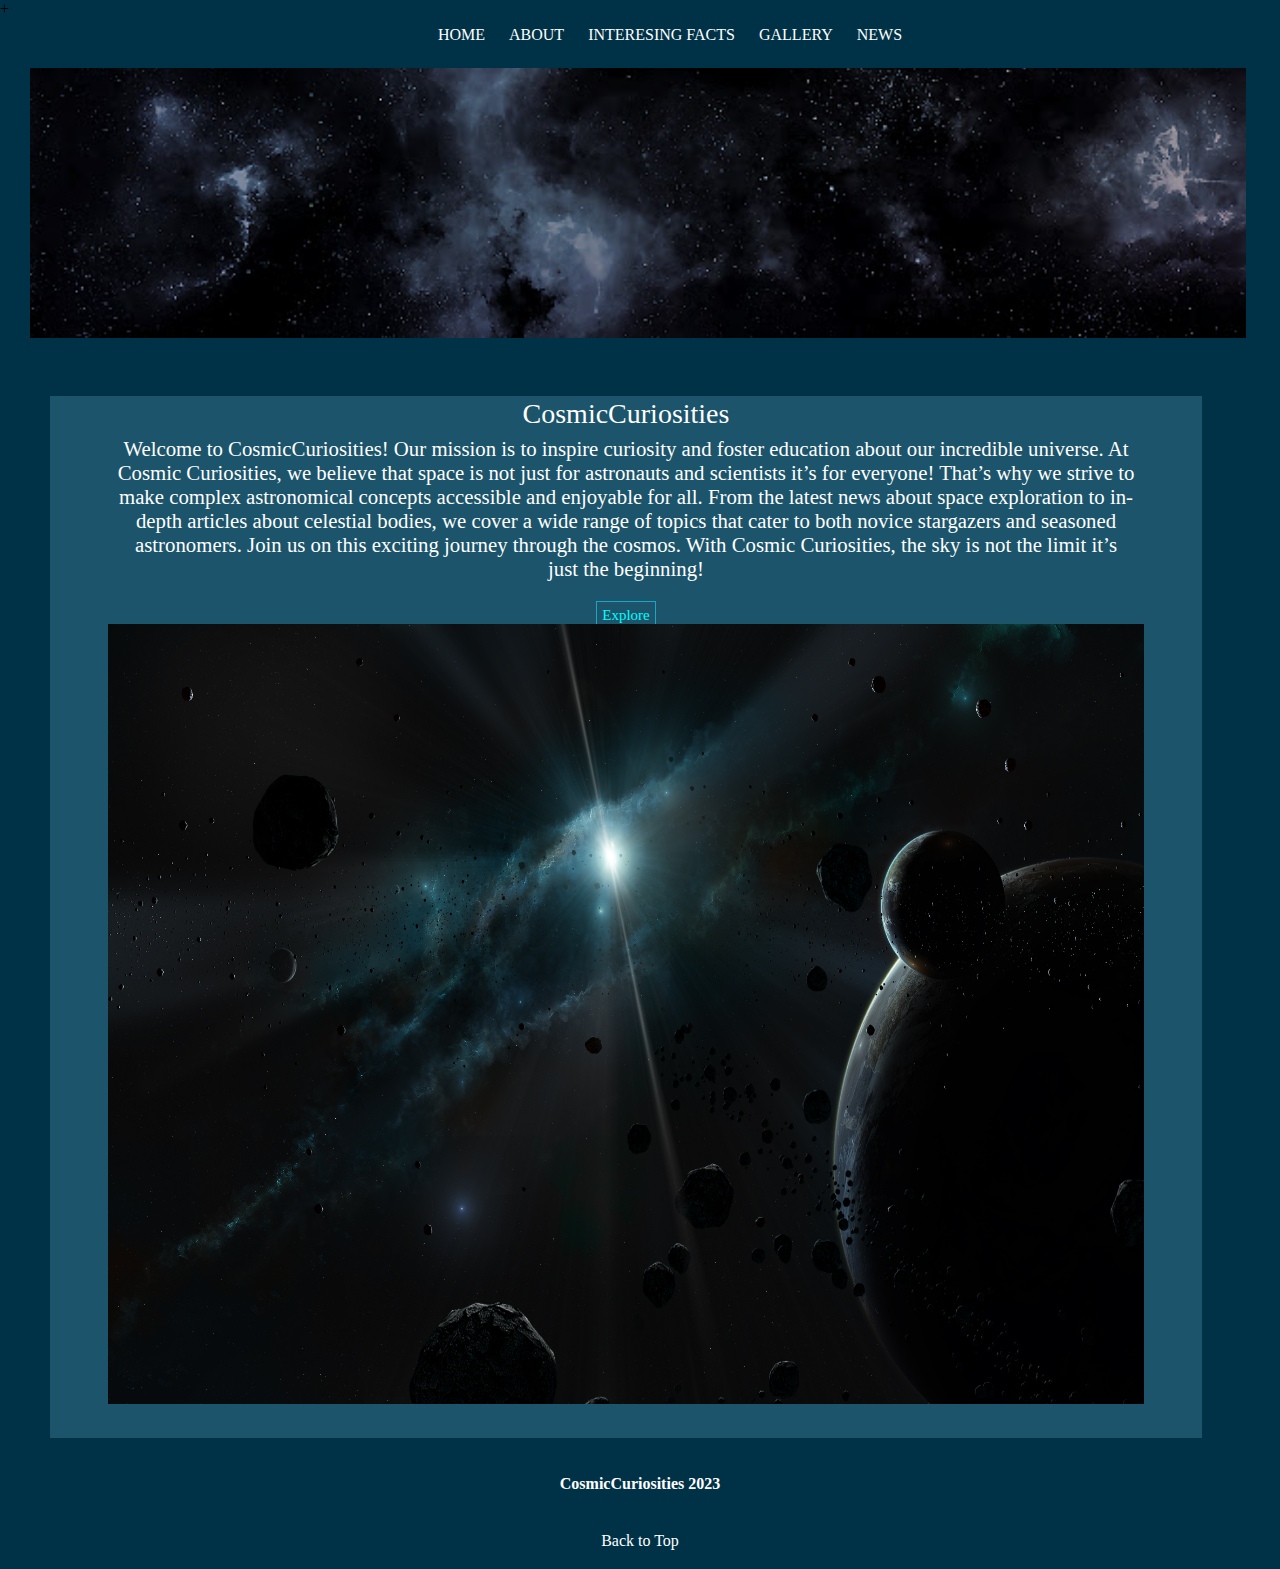
<file: about.html>
<!DOCTYPE html>
<html lang="en">
  <head>
    <meta charset="UTF-8" />
    <meta name="viewport" content="width=device-width, initial-scale=1.0" />
    <title>CosmicCuriosities</title>
    <link rel="stylesheet" href="./style.css" />
    <script>
      function goToTop() {
        window.scrollTo(0, 0);
      }
    </script></head
  >+
  <body>
    <div class="sub-header">
      <nav>
        <div class="nav-links">
          <ul>
            <li>
              <a href="index.html">Home</a>
            </li>
            <li>
              <a href="about.html">About</a>
            </li>
            <li>
              <a href="Interesting-facts.html">Interesing Facts</a>
            </li>
            <li>
              <a href="gallary.html">Gallery</a>
            </li>
            <li>
              <a href="https://spacenews.com/" target="_blank">News</a>
            </li>
          </ul>
        </div>
      </nav>
      <!-- <h1>About</h1> -->
    </div>
    <!-- about content -->

    <section class="about">
      <div class="row">
        <div class="about-col">
          <h1>CosmicCuriosities</h1>
          <p>
            Welcome to CosmicCuriosities! Our mission is to inspire curiosity
            and foster education about our incredible universe. At Cosmic
            Curiosities, we believe that space is not just for astronauts and
            scientists it’s for everyone! That’s why we strive to make complex
            astronomical concepts accessible and enjoyable for all. From the
            latest news about space exploration to in-depth articles about
            celestial bodies, we cover a wide range of topics that cater to both
            novice stargazers and seasoned astronomers. Join us on this exciting
            journey through the cosmos. With Cosmic Curiosities, the sky is not
            the limit it’s just the beginning!
          </p>
          <a href="https://universe.nasa.gov/" target="_blank" class="explore"
            >Explore</a
          >

          <img src="./image/space-first-web.jpeg" alt="Dark space image" />
        </div>
        <div class="about-col"></div>
      </div>
    </section>
    <!-- Footer -->
    <section class="footer">
      <h4>CosmicCuriosities 2023</h4>
    </section>
    <footer>
      <button id="back-button" onclick="goToTop()">Back to Top</button>
    </footer>
  </body>
</html>
</file>
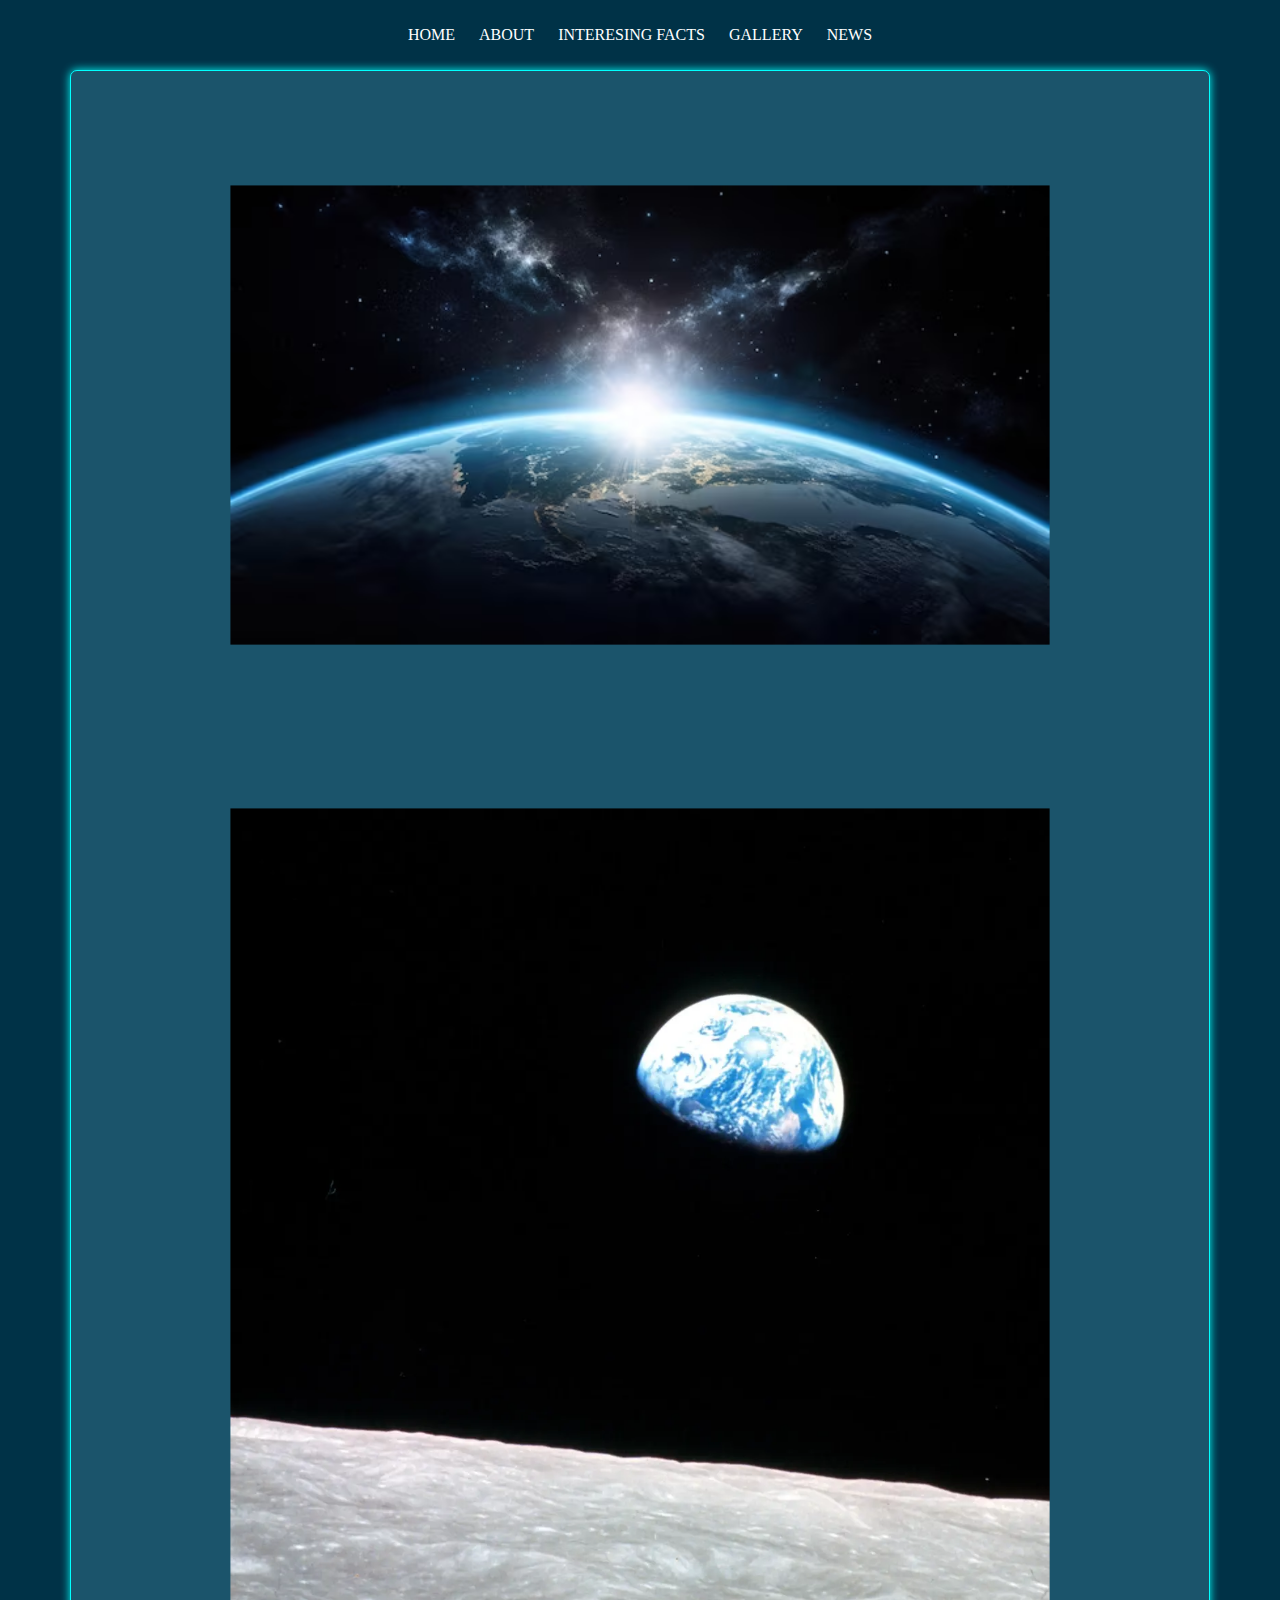
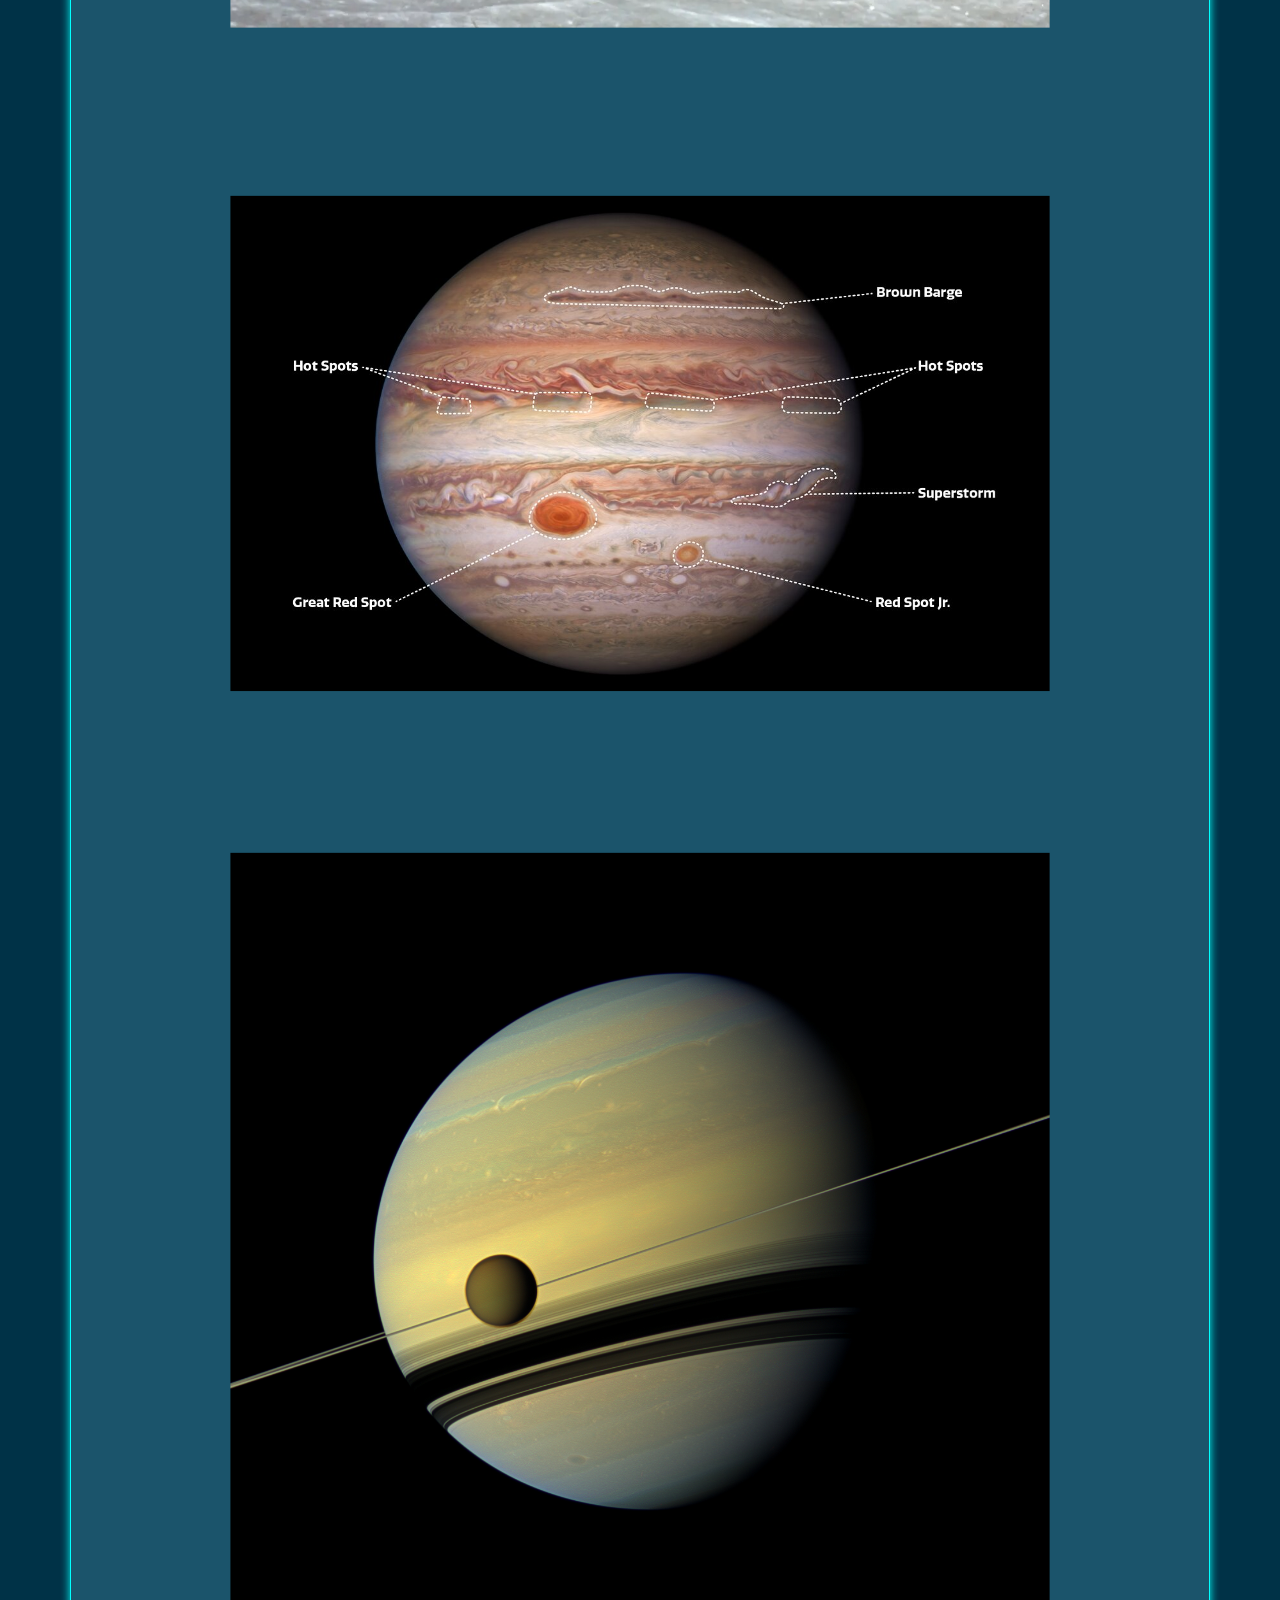
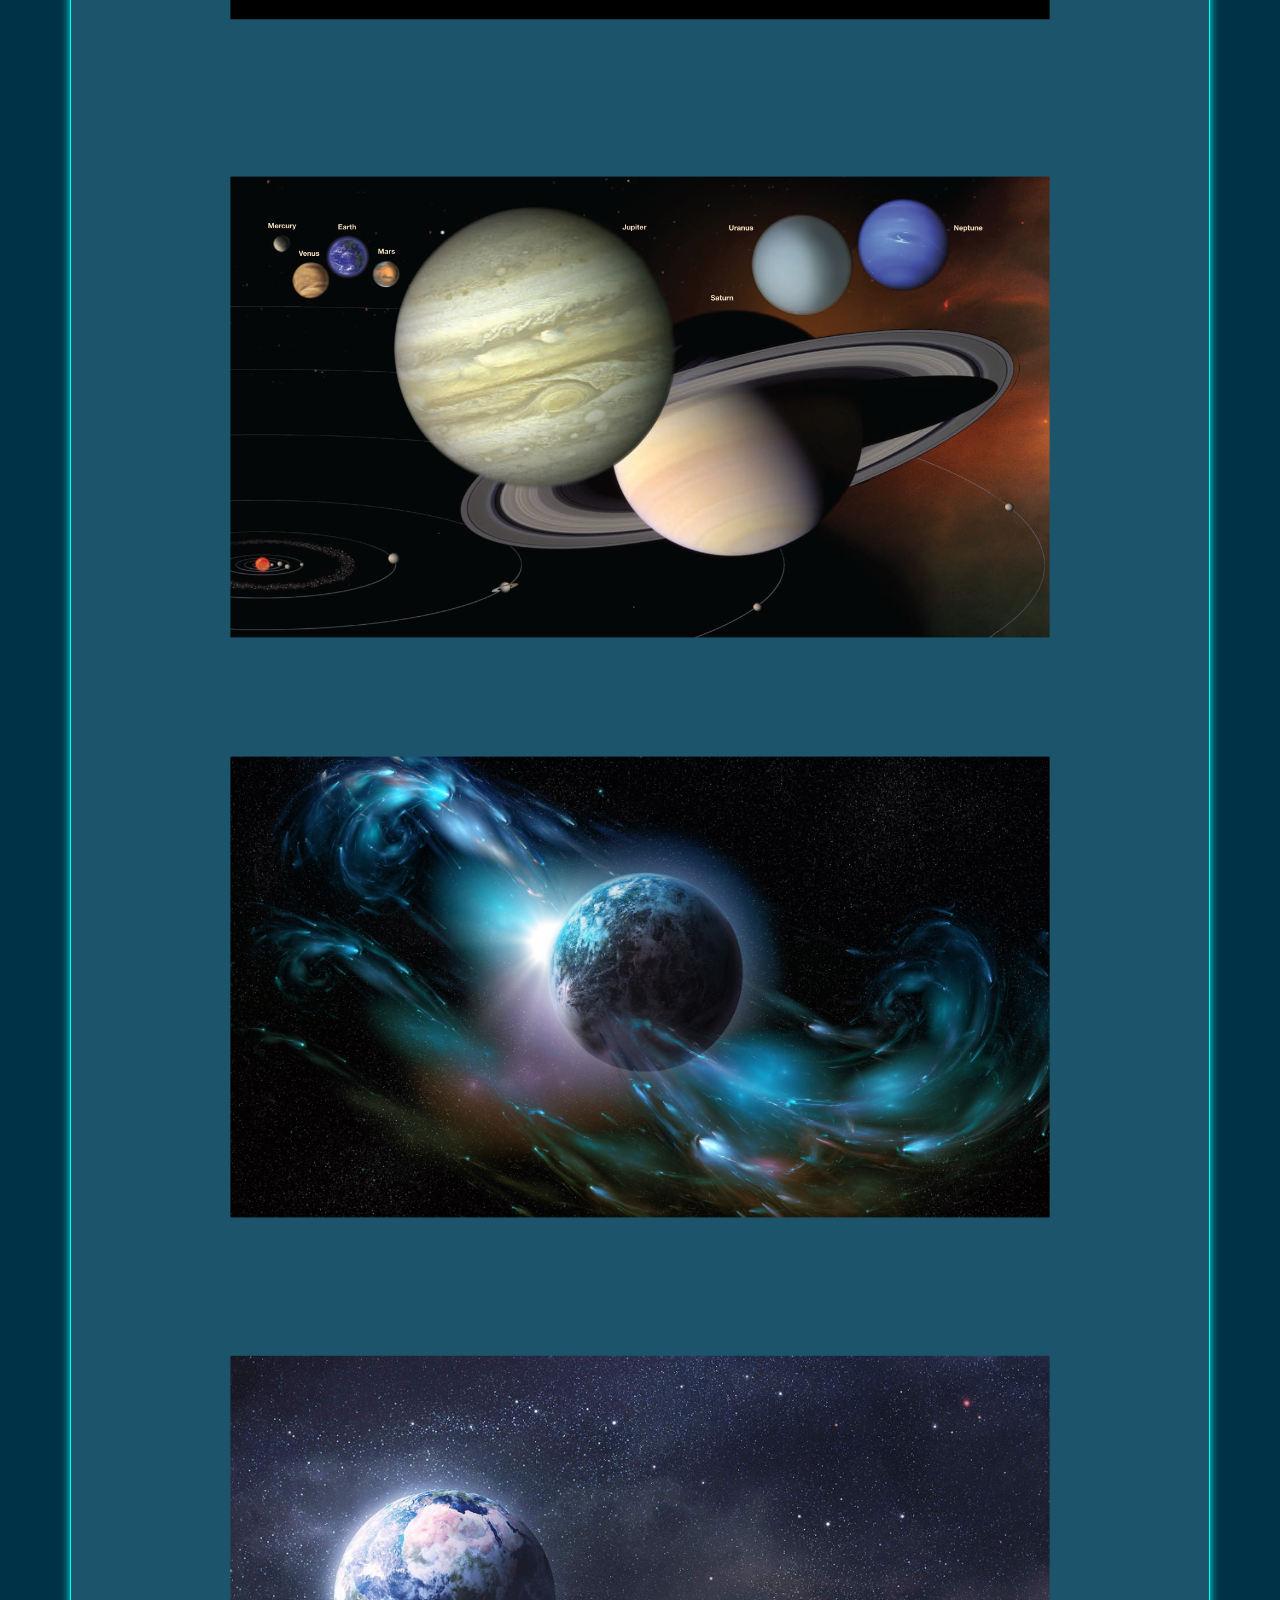
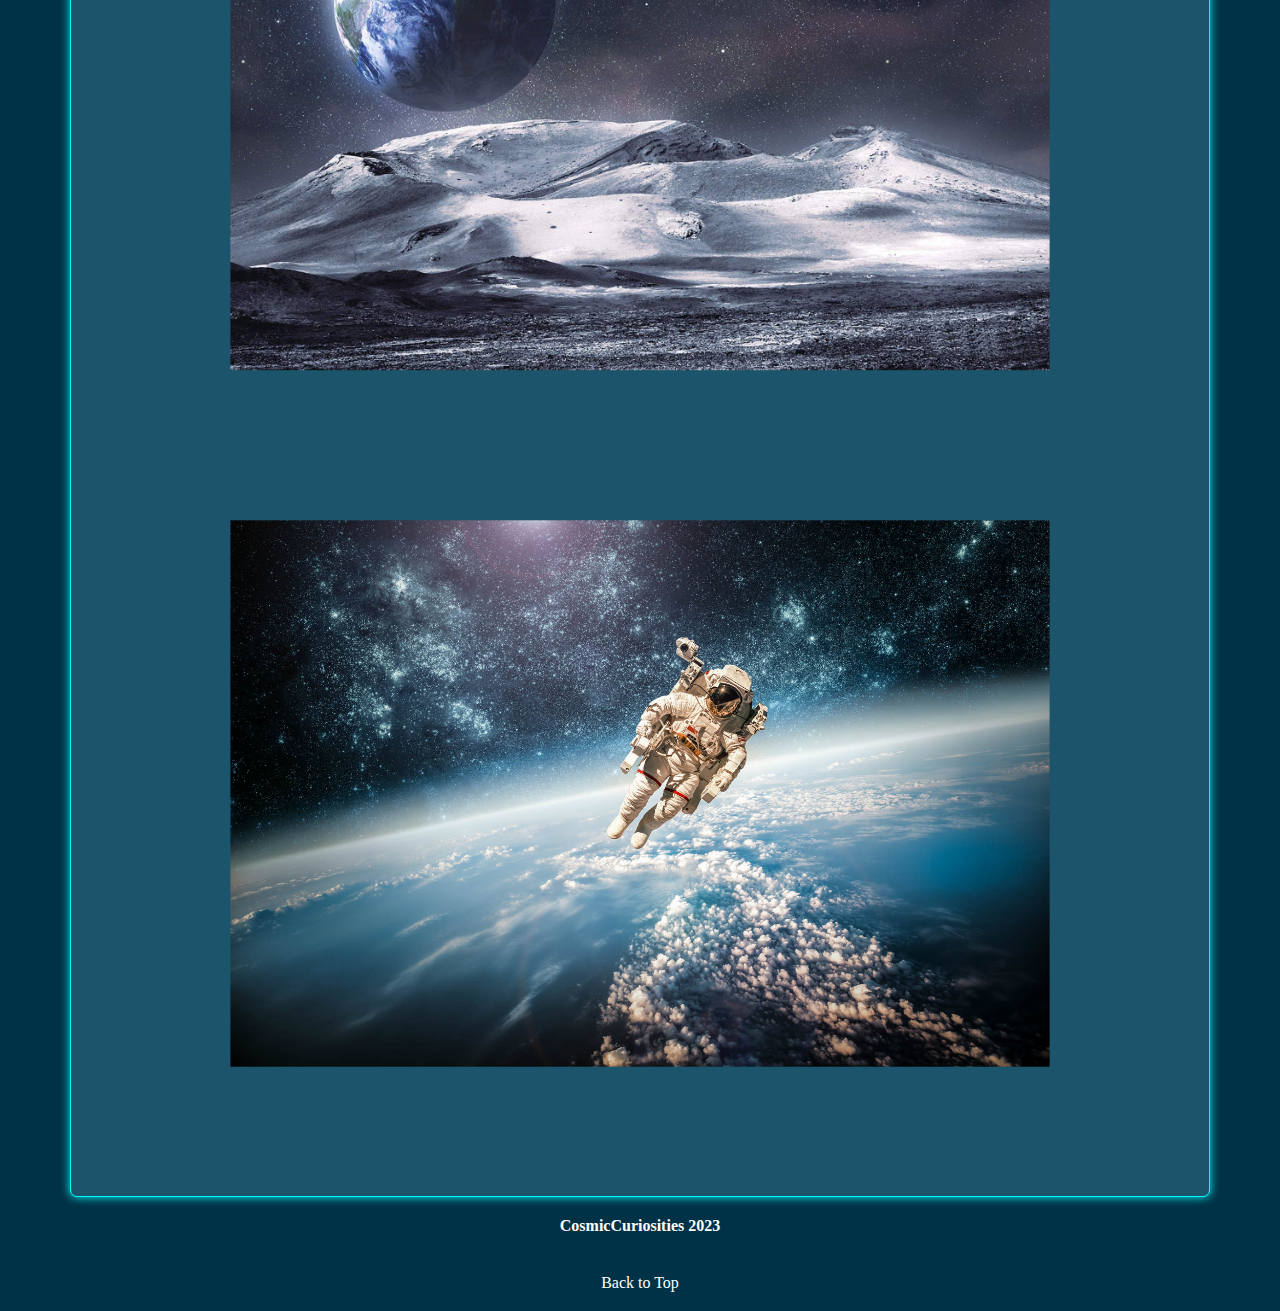
<file: gallary.html>
<!DOCTYPE html>
<html lang="en">
  <head>
    <meta charset="UTF-8" />
    <meta name="viewport" content="width=device-width, initial-scale=1.0" />
    <title>CosmicCuriosities</title>
    <link rel="stylesheet" href="./style.css" />
    <script>
      function goToTop() {
        window.scrollTo(0, 0);
      }
    </script>
  </head>
  <body>
    <header>
      <h1 class="title">Gallery</h1>
    </header>
    <div class="sub-heading">
      <nav>
        <a
          href="https://media.istockphoto.com/id/1181561829/photo/beautiful-space.jpg?s=170667a&w=0&k=20&c=Z2gBBC85st1LwEgkR2f88bpnLpmSA0UnmuE78lJzlNs="
        ></a>
        <div class="nav-links">
          <ul>
            <li>
              <a href="./index.html">Home</a>
            </li>
            <li>
              <a href="./about.html">About</a>
            </li>
            <li>
              <a href="Interesting-facts.html">Interesing Facts</a>
            </li>
            <li>
              <a href="./gallary.html">Gallery</a>
            </li>
            <li>
              <a href="https://spacenews.com/" target="_blank">News</a>
            </li>
          </ul>
        </div>
      </nav>
    </div>

    <div class="gallery">
      <div class="row">
        <div class="image-container">
          <!-- <h1>CosmicCuriosities</h1> -->

          <img
            class="styled-image"
            src="./image/beauty-earth-vastness-space_first-web.avif"
            alt="earth"
          />
          <img
            class="styled-image"
            src="./image/earth-first-web.webp"
            alt="earth from space"
          />
          <img
            class="styled-image"
            src="./image/jupiter.jpeg"
            alt="Jupiter"
          />
          <img
            class="styled-image"
            src="./image/Saturn_first-web.jpeg"
            alt="Saturn"
          />
          <img
            class="styled-image"
            src="./image/ourslrsystmlth-first-web.png"
            alt="our solarsystem"
          />
          <img
            class="styled-image"
            src="./image/beautiful-space-first-web.jpeg"
            alt=""
          />
          <img
            class="styled-image"
            src="./image/Beautiful_Space-Universe_space_first-web.jpeg"
            alt="beautiful-space"
          />
          <img
            class="styled-image"
            src="./image/space_travel-first-web.jpeg"
            alt="space travel"
          />
        </div>
      </div>
    </div>
    <!-- Footer -->
    <section class="footer">
      <h4>CosmicCuriosities 2023</h4>
    </section>
    <footer>
      <button id="back-button" onclick="goToTop()">Back to Top</button>
    </footer>
  </body>
</html>
</file>
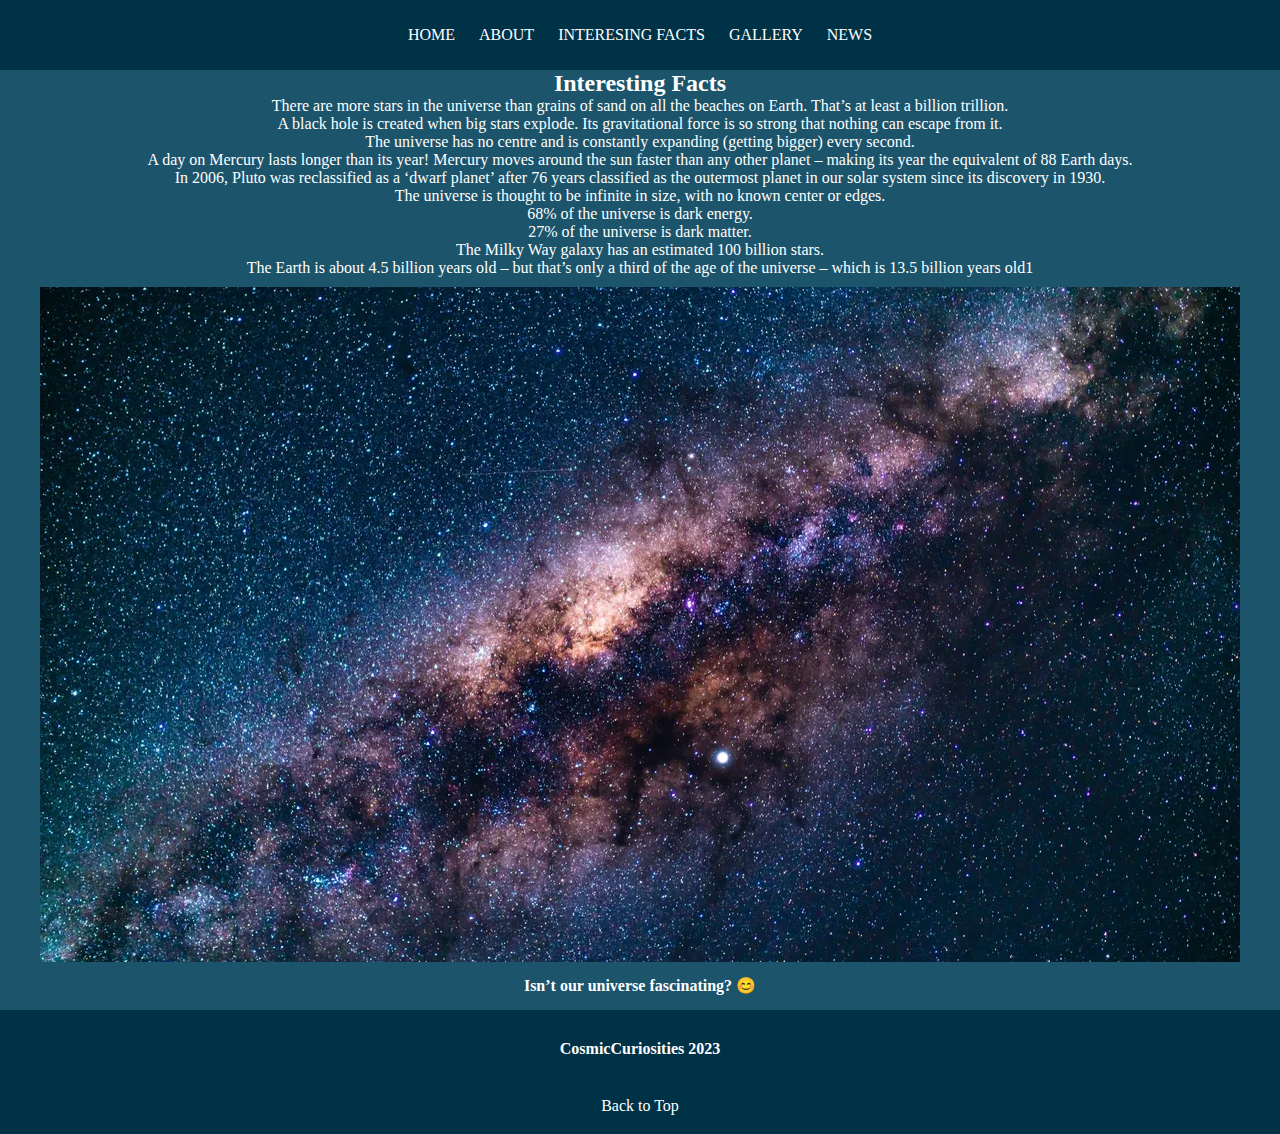
<file: Interesting-facts.html>
<!DOCTYPE html>
<html lang="en">
  <head>
    <meta charset="UTF-8" />
    <meta name="viewport" content="width=device-width, initial-scale=1.0" />
    <title>CosmicCuriosities</title>
    <link rel="stylesheet" href="./style.css" />
    <script>
      function goToTop() {
        window.scrollTo(0, 0);
      }
    </script>
  </head>
  <body>
    <div class="nav-links">
      <ul>
        <!-- link pages -->
        <li>
          <a href="index.html">Home</a>
        </li>
        <li>
          <a href="about.html">About</a>
        </li>
        <li>
          <a href="Interesting-facts.html" target="_blank">Interesing Facts</a>
        </li>
        <li>
          <a href="gallary.html">Gallery </a>
        </li>
        <li>
          <a href="https://spacenews.com/" target="_blank">News</a>
        </li>
      </ul>
    </div>
    <section class="Facts">
      <h2>Interesting Facts</h2>
      <ul>
        <li>
          There are more stars in the universe than grains of sand on all the
          beaches on Earth. That’s at least a billion trillion.
        </li>
        <li>
          A black hole is created when big stars explode. Its gravitational
          force is so strong that nothing can escape from it.
        </li>
        <li>
          The universe has no centre and is constantly expanding (getting
          bigger) every second.
        </li>
        <li>
          A day on Mercury lasts longer than its year! Mercury moves around the
          sun faster than any other planet – making its year the equivalent of
          88 Earth days.
        </li>
        <li>
          In 2006, Pluto was reclassified as a ‘dwarf planet’ after 76 years
          classified as the outermost planet in our solar system since its
          discovery in 1930.
        </li>
        <li>
          The universe is thought to be infinite in size, with no known center
          or edges.
        </li>
        <li>68% of the universe is dark energy.</li>
        <li>27% of the universe is dark matter.</li>
        <li>The Milky Way galaxy has an estimated 100 billion stars.</li>
        <li>
          The Earth is about 4.5 billion years old – but that’s only a third of
          the age of the universe – which is 13.5 billion years old1
        </li>
      </ul>
      <div class="fact-img">
        <img
          src="./image/beautiful space.jpg..webp"
          alt="Image"
        />
      </div>
      <h4>Isn’t our universe fascinating? 😊</h4>
      
    </section>
  
    <!-- Footer -->
    <section class="footer">
      <h4>CosmicCuriosities 2023</h4>
    </section>
    <footer>
      <button id="back-button" onclick="goToTop()">Back to Top</button>
    </footer>
  </body>
</html>
</file>
<file: style.css>
* {
  font-family: "Roboto Slab", serif;
  padding: 0;
  margin: 0;
  box-sizing: border-box;
}
body {
  background-color: #003247;
}

html {
  scroll-behavior: smooth;
}

/* header */
.header {
  margin-top: 60px;
  width: 100%;
  height: 100vh;
  background-image: url(./image/fantasy-space.jpeg);
  background-size: cover;
  background-position: center;
}
/* nav-links */
.nav-links {
  position: absolute;
  bottom: 95%;
  top: 2%;
  text-align: center;
}

.nav-links {
  display: block;
  width: 100%;
}
.nav-links ul {
  display: flex;
  justify-content: center;
}
.nav-links ul li {
  display: inline-block;
  list-style: none;
  padding: 8px 12px;
}

.nav-links ul li a {
  text-decoration: none;
  color: white;
  text-transform: uppercase;
}

/* transition when hovered mouse */
.nav-links ul li::after {
  content: "";
  height: 2px;
  width: 0%; /* set to 0 so that the transition can be seen */
  background: aqua;
  display: block;
  margin: auto;
  transition: 0.5s;
}

.nav-links ul li:hover::after {
  width: 100%;
}

.text-box {
  width: 100%;
  color: white;
  position: absolute;
}

.text-box h1 {
  position: absolute;
  top: 64%;
  left: 8px;
  font-family: "Roboto Slab", serif;
  font-size: xx-large;
  font-weight: bold;
}
.text-box p {
  position: absolute;
  top: 70%;
  font-family: "Roboto Slab", serif;
  font-size: large;
  color: white;
  margin: auto;
  font-weight: bold;
  line-height: 25px;
}

.hero-btn {
  width: 150px;
  margin-top: 41%;
  margin-left: 20px;
  display: inline-block;
  text-decoration: none;
  text-align: center;
  color: white;
  border: 1px solid aqua;
  padding: 10px 20px;
  font-size: 15px;
  font-weight: bolder;
  background: transparent;
  position: relative;
}
.hero-btn:hover {
  border: 1px solid whitesmoke;
  background: #4a93b0;
  transition: 0.5s;
}

/* Cosmic Phenomena */
.cosmic {
  color: white;
  width: 85%;
  height: 100vh;
  margin: auto;
  text-align: center;
  padding-top: 30px;
}

h1 {
  font-size: 28px;
  font-weight: 500;
  line-height: 2;
}

p {
  color: white;
  font-size: 1.3em;
  font-weight: 300;
  padding: 10px;
}
.row {
  margin: 5%;
  display: flex;
  justify-content: space-between;
}

.space {
  overflow: auto;
  display: flex;
  flex-direction: column;
  justify-content: center;
  align-items: center;
  flex-basis: 30%;
  height: 60vh;
  background: #1b546b;
  border-radius: 10px;
  margin-bottom: 5%;
  padding: 5px 12px;
  box-shadow: 0px 0px 10px 0px aqua;
}
.space {
  transition: 1s;
}

.space:hover {
  background-color: #356478;
}

h3 {
  text-align: center;
  font-weight: 400;
  margin: 10px 0;
}

/* planet */
.planet {
  color: white;
  width: 85%;
  height: 100vh;
  margin: auto;
  text-align: center;
  padding-top: 10px;
  line-height: 1;
}

.planet-col {
  width: 100%;
  background-image: url(https://www.spaceconnectonline.com.au/images/outer-space_new-planets_sc.jpg);
  background-size: cover;
  background-position: center;
}
/* galaxies */
.galaxies {
  color: white;
  width: 85%;
  margin: auto;
  text-align: center;
  padding-top: 10px;
}

.galaxies img {
  width: 100%;
  background-size: cover;
  background-position: center;
}
/* footer */
.footer h4,
h5 {
  color: white;
  text-align: center;
  padding: 10px;
  margin-bottom: 10px;
}

/* about page */
.sub-header {
  height: 30vh;
  width: 95%;
  margin-left: 30px;
  margin-top: 50px;
  background-image: url(./image/dark-space.jpeg);
  background-position: center;
  background-size: cover;
}
.sub-header h1 {
  text-align: center;
}

.about {
  background-color: #1b546b;
  width: 90%;
  text-align: center;
  margin: 50px;
}
.about-col img {
  width: 100%;
}


h1 {
  margin-top: -10px;
  color: white;
  text-align: center;
}

.explore {
  text-decoration: none;
  text-align: center;
  color: aqua;
  font-size: 15px;
  font-weight: 300;
  border: 1px solid rgb(29, 165, 196);
  padding: 5px;
  transition: 1s;
}

.explore:hover {
  background-color: #4a93b0;
}
.about-col img {
  width: 100%;
  height: 90vh;
  padding-bottom: 30px;
  }
.about-col p {
  margin-top: -15px;
  margin-bottom: 15px;
}

.footer h4 {
  text-align: center;
  margin-top: -30px;
  color: white;
}

/* gallery */

body {
  background-color: #003247;
}
.title {
  display: none;
}

.gallery {
  background-color: #1b546b;
  display: flex;
  justify-content: center;
  align-items: center;
  border: 1px solid aqua;
  border-radius: 7px;
  margin-top: 70px;
  margin-right: 70px;
  margin-left: 70px;
  margin-bottom: 40px;
  overflow: hidden; /* The overflow: hidden; property used to specify what happens if content overflows an element's box */
  box-shadow: 0px 0px 10px 0px aqua;
}
/* gallery images */
.styled-image {
  width: 100%;
  height: auto;
}

.styled-image {
  transform: scale(0.8);
  transition: transform 0.5s ease;
}

.styled-image:hover {
  transform: scale(1);
}

/* interesting facts */

footer {
  width: 100%;
  display: flex;
  justify-content: center;
  align-items: center;
}

#back-button {
  background-color: #003247;
  border: none;
  color: white;
  padding: 15px 32px;
  text-align: right;
  text-decoration: none;
  display: inline-block;
  font-size: 16px;
  margin: 4px 2px;
  cursor: pointer;
  /* Add transition */
  transition: 0.5s;
}

#back-button:hover {
  background-color: #1b546b;
}

/* interesting facts */
.Facts {
  color: white;
  display: flex;
  flex-direction: column;
  text-align: center;
  width: 100vw;
  
}

.fact-img {
  text-align: center;
  align-items: center;
  width: 100%;
  padding: 10px;
  bottom: 26%;
}

.Facts ul {
  color: white;
  list-style-type: none;
  padding-left: 0;
  font-size: 1em;
}

.Facts {
  margin-left: auto;
  margin-top: 70px;
  margin-bottom: 50px;
  padding-bottom: 15px;
  background-color: #1b546b;
 
  /*
  border-radius: 10px;
  
  box-shadow: 0px 0px 10px 0px aqua;
*/
}
</file>
